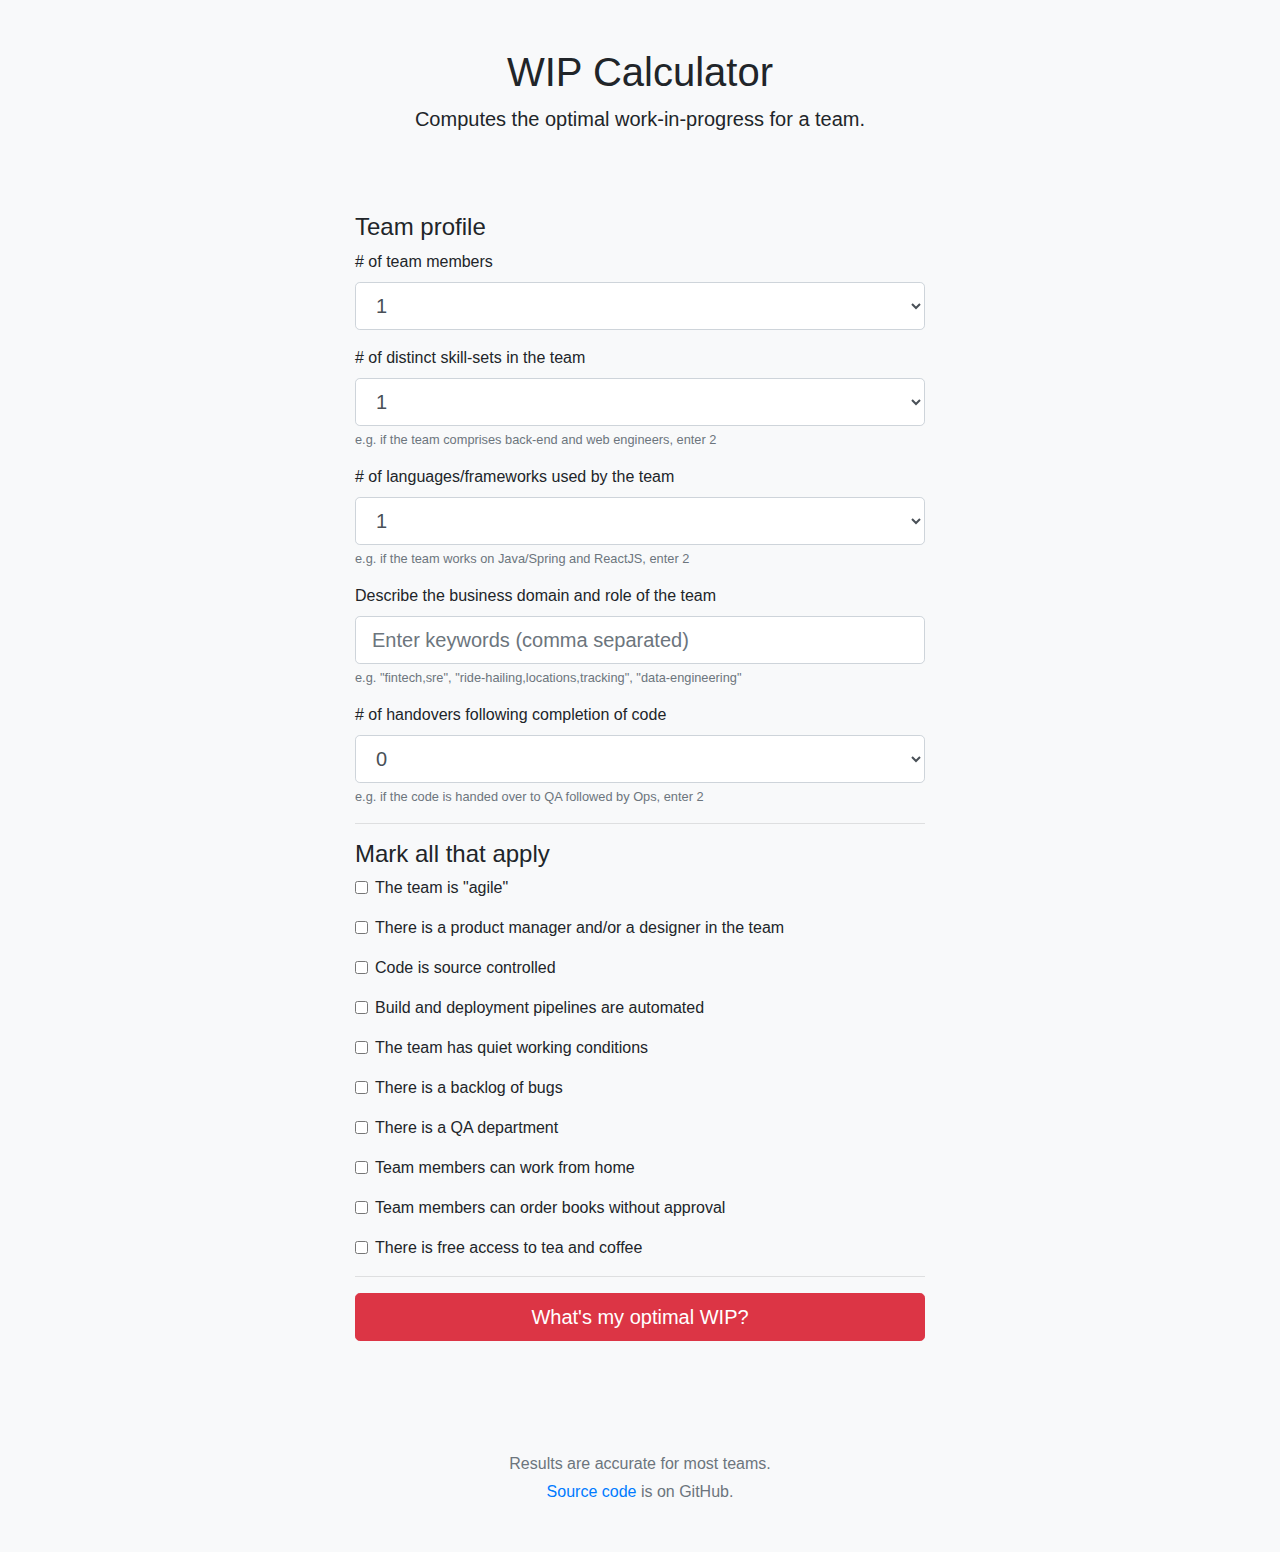
<file: index.html>
<!doctype html>
<html lang="en">
<head>
    <meta charset="utf-8">
    <meta name="viewport" content="width=device-width, initial-scale=1, shrink-to-fit=no">

    <meta name="description" content="Computes the optimal work-in-progress for a team.">

    <link rel="stylesheet" href="https://cdn.jsdelivr.net/npm/bootstrap@4.3.1/dist/css/bootstrap.min.css"
          integrity="sha384-ggOyR0iXCbMQv3Xipma34MD+dH/1fQ784/j6cY/iJTQUOhcWr7x9JvoRxT2MZw1T" crossorigin="anonymous">

    <link href="assets/css/custom.css" rel="stylesheet">

    <link rel="apple-touch-icon" sizes="180x180" href="assets/favicon/apple-touch-icon.png">
    <link rel="icon" type="image/png" sizes="32x32" href="assets/favicon/favicon-32x32.png">
    <link rel="icon" type="image/png" sizes="16x16" href="assets/favicon/favicon-16x16.png">

    <title>WIP Calculator</title>
</head>
<body class="bg-light">

<div class="container">
    <div class="py-5 text-center">
        <h1>WIP Calculator</h1>
        <p class="lead">Computes the optimal work-in-progress for a team.</p>
    </div>

    <form class="wip-calculator-form">

        <h4>Team profile</h4>

        <div class="form-group">
            <label># of team members</label>
            <select class="form-control form-control-lg">
                <option>1</option>
                <option>2</option>
                <option>3</option>
                <option>4</option>
                <option>5</option>
                <option>6</option>
                <option>7</option>
            </select>
        </div>

        <div class="form-group">
            <label># of distinct skill-sets in the team</label>
            <select class="form-control form-control-lg">
                <option>1</option>
                <option>2</option>
                <option>3</option>
                <option>4</option>
                <option>5</option>
                <option>6</option>
                <option>7</option>
            </select>
            <small class="form-text text-muted">e.g. if the team comprises back-end and web engineers, enter 2</small>
        </div>

        <div class="form-group">
            <label># of languages/frameworks used by the team</label>
            <select class="form-control form-control-lg">
                <option>1</option>
                <option>2</option>
                <option>3</option>
                <option>4</option>
                <option>5</option>
                <option>6</option>
                <option>7</option>
            </select>
            <small class="form-text text-muted">e.g. if the team works on Java/Spring and ReactJS, enter 2</small>
        </div>

        <div class="form-group">
            <label >Describe the business domain and role of the team</label>
            <input type="text" class="form-control form-control-lg"
                   placeholder="Enter keywords (comma separated)">
            <small class="form-text text-muted">e.g. "fintech,sre", "ride-hailing,locations,tracking", "data-engineering"</small>
        </div>

        <div class="form-group">
            <label># of handovers following completion of code</label>
            <select class="form-control form-control-lg">
                <option>0</option>
                <option>1</option>
                <option>2</option>
                <option>3</option>
            </select>
            <small class="form-text text-muted">e.g. if the code is handed over to QA followed by Ops, enter 2</small>
        </div>

        <hr/>

        <h4>Mark all that apply</h4>

        <div class="form-group form-check">
            <input type="checkbox" class="form-check-input" id="checkbox-1">
            <label class="form-check-label" for="checkbox-1">The team is "agile"</label>
        </div>

        <div class="form-group form-check">
            <input type="checkbox" class="form-check-input" id="checkbox-2">
            <label class="form-check-label" for="checkbox-2">There is a product manager and/or a designer in the team</label>
        </div>

        <div class="form-group form-check">
            <input type="checkbox" class="form-check-input" id="checkbox-3">
            <label class="form-check-label" for="checkbox-3">Code is source controlled</label>
        </div>

        <div class="form-group form-check">
            <input type="checkbox" class="form-check-input" id="checkbox-4">
            <label class="form-check-label" for="checkbox-4">Build and deployment pipelines are automated</label>
        </div>

        <div class="form-group form-check">
            <input type="checkbox" class="form-check-input" id="checkbox-5">
            <label class="form-check-label" for="checkbox-5">The team has quiet working conditions</label>
        </div>

        <div class="form-group form-check">
            <input type="checkbox" class="form-check-input" id="checkbox-6">
            <label class="form-check-label" for="checkbox-6">There is a backlog of bugs</label>
        </div>

        <div class="form-group form-check">
            <input type="checkbox" class="form-check-input" id="checkbox-7">
            <label class="form-check-label" for="checkbox-7">There is a QA department</label>
        </div>

        <div class="form-group form-check">
            <input type="checkbox" class="form-check-input" id="checkbox-8">
            <label class="form-check-label" for="checkbox-8">Team members can work from home</label>
        </div>

        <div class="form-group form-check">
            <input type="checkbox" class="form-check-input" id="checkbox-9">
            <label class="form-check-label" for="checkbox-9">Team members can order books without approval</label>
        </div>

        <div class="form-group form-check">
            <input type="checkbox" class="form-check-input" id="checkbox-10">
            <label class="form-check-label" for="checkbox-10">There is free access to tea and coffee</label>
        </div>

        <hr/>

        <a href="loading.html" type="submit" class="btn btn-danger btn-lg btn-block">What's my optimal WIP?</a>
    </form>

    <footer class="my-5 pt-5 text-muted text-center text-small">
        <p class="mb-1">Results are accurate for most teams.</p>
        <p class="mb-1"><a href="https://github.com/lamak-qaizar/wip-calculator">Source code</a> is on GitHub.</p>
    </footer>
</div>

<script src="https://code.jquery.com/jquery-3.3.1.slim.min.js"
        integrity="sha384-q8i/X+965DzO0rT7abK41JStQIAqVgRVzpbzo5smXKp4YfRvH+8abtTE1Pi6jizo"
        crossorigin="anonymous"></script>
<script src="https://cdn.jsdelivr.net/npm/popper.js@1.14.7/dist/umd/popper.min.js"
        integrity="sha384-UO2eT0CpHqdSJQ6hJty5KVphtPhzWj9WO1clHTMGa3JDZwrnQq4sF86dIHNDz0W1"
        crossorigin="anonymous"></script>
<script src="https://cdn.jsdelivr.net/npm/bootstrap@4.3.1/dist/js/bootstrap.min.js"
        integrity="sha384-JjSmVgyd0p3pXB1rRibZUAYoIIy6OrQ6VrjIEaFf/nJGzIxFDsf4x0xIM+B07jRM"
        crossorigin="anonymous"></script>
</body>
</html>
</file>
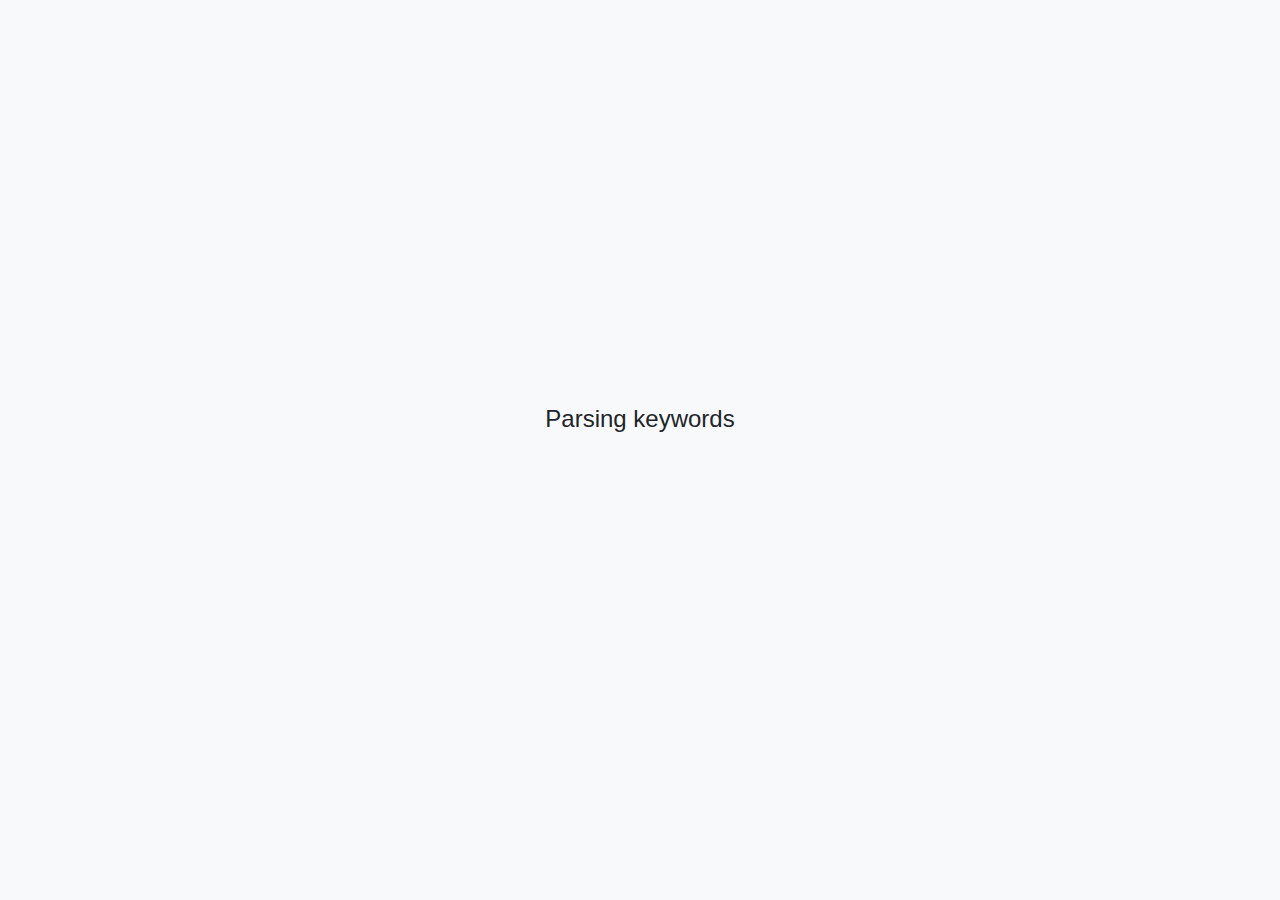
<file: loading.html>
<!doctype html>
<html lang="en">
<head>
    <meta charset="utf-8">
    <meta name="viewport" content="width=device-width, initial-scale=1, shrink-to-fit=no">

    <link rel="stylesheet" href="https://cdn.jsdelivr.net/npm/bootstrap@4.3.1/dist/css/bootstrap.min.css"
          integrity="sha384-ggOyR0iXCbMQv3Xipma34MD+dH/1fQ784/j6cY/iJTQUOhcWr7x9JvoRxT2MZw1T" crossorigin="anonymous">

    <link href="assets/css/custom.css" rel="stylesheet">

    <link rel="apple-touch-icon" sizes="180x180" href="assets/favicon/apple-touch-icon.png">
    <link rel="icon" type="image/png" sizes="32x32" href="assets/favicon/favicon-32x32.png">
    <link rel="icon" type="image/png" sizes="16x16" href="assets/favicon/favicon-16x16.png">

    <title>WIP Calculator</title>
</head>
<body class="bg-light">

<div class="container">

    <div class="center-of-page">

        <h4 id="loading">...</h4>

        <div class="spinner-grow text-warning m-2" style="width: 3rem; height: 3rem;" role="status">
            <span class="sr-only">Loading...</span>
        </div>

    </div>
</div>

<script type="text/javascript">
    setTimeout( function(){
        document.getElementById('loading').innerHTML = "Parsing keywords";
    } , 500 );
    setTimeout( function(){
        document.getElementById('loading').innerHTML = "Warming up inference engine";
    } , 1000 );
    setTimeout( function(){
        document.getElementById('loading').innerHTML = "Running queries";
    } , 3000 );
    setTimeout( function(){
        document.getElementById('loading').innerHTML = "Invoking ChatGPT";
    } , 6000 );
    setTimeout( function(){
        document.getElementById('loading').innerHTML = "Collating results";
    } , 6500 );
    setTimeout( function(){
        document.getElementById('loading').innerHTML = "Hang in there...";
    } , 10000 );
    setTimeout( function(){
        document.getElementById('loading').innerHTML = "Ready!";
    } , 14000 );
    setTimeout(function () {
        window.location.href = "one.html";
    }, 15000);

</script>

<script src="https://code.jquery.com/jquery-3.3.1.slim.min.js"
        integrity="sha384-q8i/X+965DzO0rT7abK41JStQIAqVgRVzpbzo5smXKp4YfRvH+8abtTE1Pi6jizo"
        crossorigin="anonymous"></script>
<script src="https://cdn.jsdelivr.net/npm/popper.js@1.14.7/dist/umd/popper.min.js"
        integrity="sha384-UO2eT0CpHqdSJQ6hJty5KVphtPhzWj9WO1clHTMGa3JDZwrnQq4sF86dIHNDz0W1"
        crossorigin="anonymous"></script>
<script src="https://cdn.jsdelivr.net/npm/bootstrap@4.3.1/dist/js/bootstrap.min.js"
        integrity="sha384-JjSmVgyd0p3pXB1rRibZUAYoIIy6OrQ6VrjIEaFf/nJGzIxFDsf4x0xIM+B07jRM"
        crossorigin="anonymous"></script>
</body>
</html>
</file>
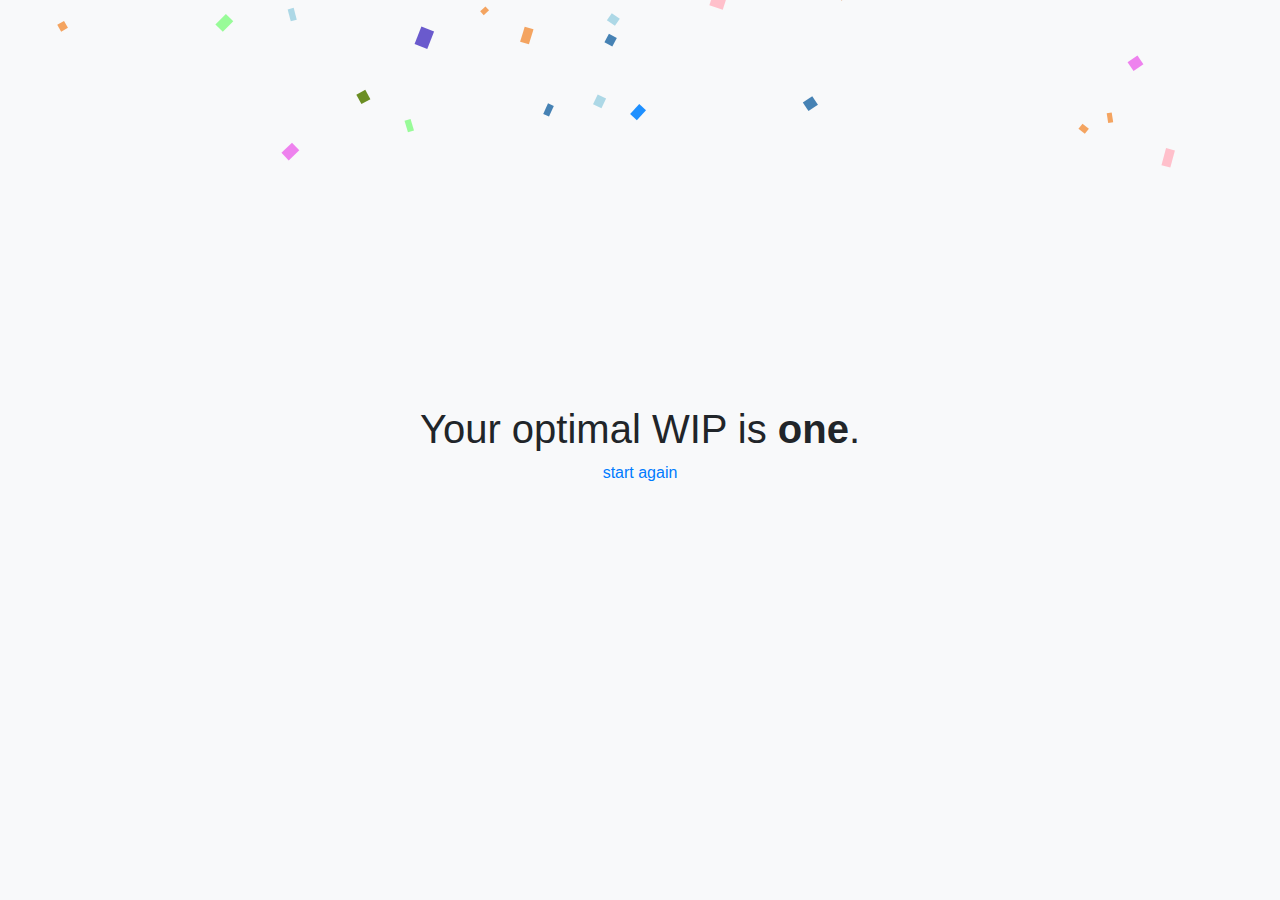
<file: one.html>
<!doctype html>
<html lang="en">
<head>
    <meta charset="utf-8">
    <meta name="viewport" content="width=device-width, initial-scale=1, shrink-to-fit=no">

    <link rel="stylesheet" href="https://cdn.jsdelivr.net/npm/bootstrap@4.3.1/dist/css/bootstrap.min.css"
          integrity="sha384-ggOyR0iXCbMQv3Xipma34MD+dH/1fQ784/j6cY/iJTQUOhcWr7x9JvoRxT2MZw1T" crossorigin="anonymous">

    <link href="assets/css/custom.css" rel="stylesheet">

    <link rel="apple-touch-icon" sizes="180x180" href="assets/favicon/apple-touch-icon.png">
    <link rel="icon" type="image/png" sizes="32x32" href="assets/favicon/favicon-32x32.png">
    <link rel="icon" type="image/png" sizes="16x16" href="assets/favicon/favicon-16x16.png">

    <title>WIP Calculator</title>
</head>
<body class="bg-light">

<div class="container">

    <div class="center-of-page">

        <h1>Your optimal WIP is <b>one</b>.</h1>
        <a href="index.html">start again</a>

    </div>
</div>


<script src="assets/js/confetti.js"></script>
<script>

const start = () => {
    setTimeout(function() {
        confetti.start()
    }, 300);
};

const stop = () => {
    setTimeout(function() {
        confetti.stop()
    }, 5000);
};

start();
stop();

</script>

<script src="https://code.jquery.com/jquery-3.3.1.slim.min.js"
        integrity="sha384-q8i/X+965DzO0rT7abK41JStQIAqVgRVzpbzo5smXKp4YfRvH+8abtTE1Pi6jizo"
        crossorigin="anonymous"></script>
<script src="https://cdn.jsdelivr.net/npm/popper.js@1.14.7/dist/umd/popper.min.js"
        integrity="sha384-UO2eT0CpHqdSJQ6hJty5KVphtPhzWj9WO1clHTMGa3JDZwrnQq4sF86dIHNDz0W1"
        crossorigin="anonymous"></script>
<script src="https://cdn.jsdelivr.net/npm/bootstrap@4.3.1/dist/js/bootstrap.min.js"
        integrity="sha384-JjSmVgyd0p3pXB1rRibZUAYoIIy6OrQ6VrjIEaFf/nJGzIxFDsf4x0xIM+B07jRM"
        crossorigin="anonymous"></script>
</body>
</html>
</file>
<file: assets/css/custom.css>
.wip-calculator-form {
  width: 100%;
  max-width: 600px;
  padding: 15px;
  margin: auto;
}

.center-of-page{
  position: absolute;
  top: 45%;
  left: 50%;
  width: 100%;
  max-width: 600px;
  text-align:center;
  transform: translateX(-50%);
}
</file>
